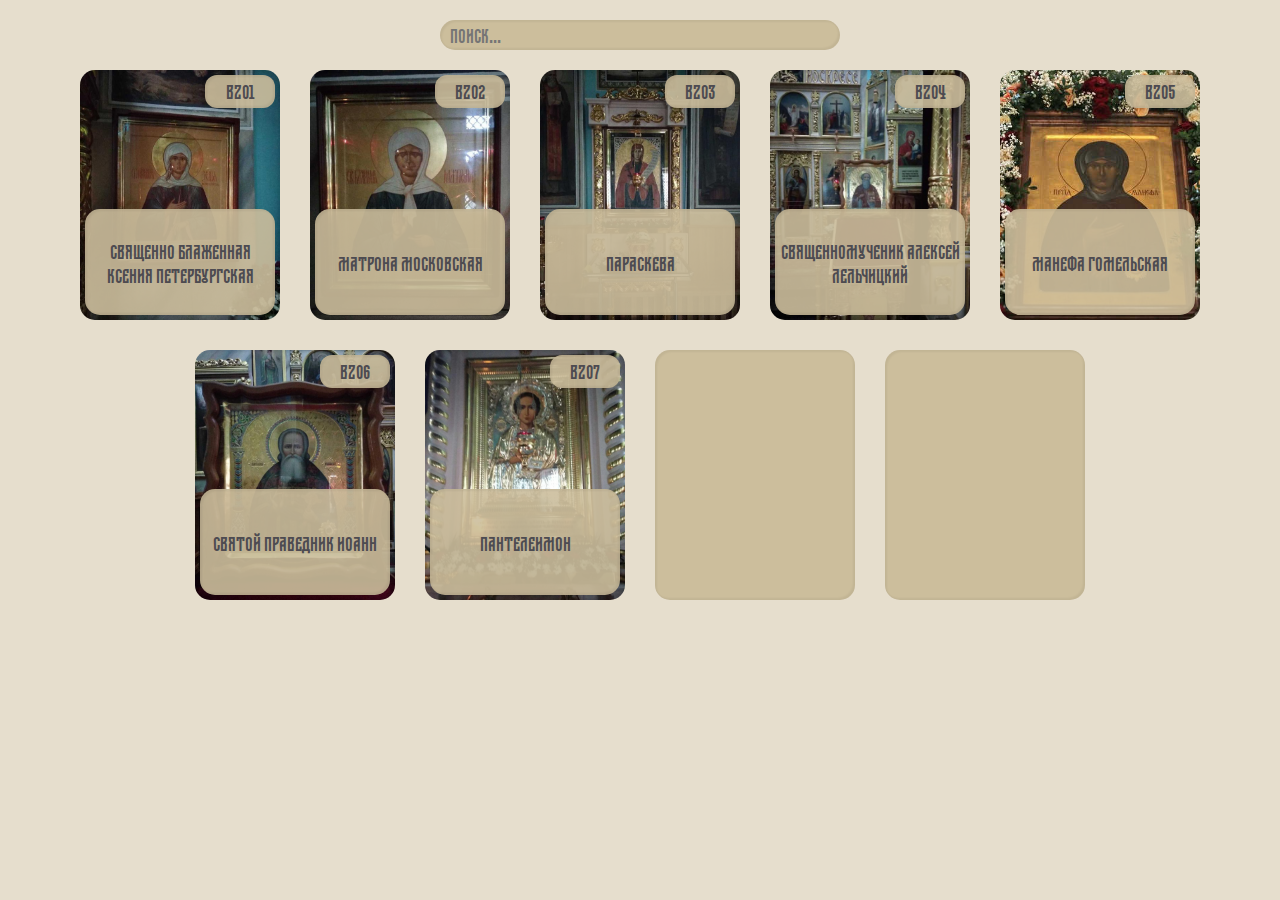
<file: index.html>
<!DOCTYPE html><html lang="ru"><head><meta charset="UTF-8"><meta name="viewport" content="width=device-width,initial-scale=1"><meta http-equiv="X-UA-Compatible" content="ie=edge"><meta name="description" content="Сайт с коллекцией икон Свято-Петро-Павловского кафедрального собора, г.Гомеля"><meta name="keywords" content="Byzantium21, Православие, Иконы"><link rel="stylesheet" href="css/style.css"><link rel="shortcut icon" href="img/favicon.ico" type="image/x-icon"><title>Byzantium 21</title></head><body class="body"><div class="preloader" id="page-preloader"><div class="loader"></div><p class="loader-text">Загрузка</p></div><main class="main flex"><form><label for="search" class="visually-hidden">Поиск</label> <input type="text" name="search" placeholder="поиск..." class="form-search" id="search"></form><section class="container flex" id="container"><h1 class="visually-hidden">Коллекция икон</h1><a href="bz01.html" title="Священно Блаженная Ксения Петербургская" class="card flex bz01"><div class="card__shape-id"><p class="card__text">bz01</p></div><div class="card__shape-text flex"><p class="card__text">cвященно блаженная ксения петербургская</p></div></a><a href="bz02.html" title="Матрона Московская" class="card flex bz02"><div class="card__shape-id"><p class="card__text">bz02</p></div><div class="card__shape-text flex"><p class="card__text">матрона московская</p></div></a><a href="bz03.html" title="Параскева" class="card flex bz03"><div class="card__shape-id"><p class="card__text">bz03</p></div><div class="card__shape-text flex"><p class="card__text">параскева</p></div></a><a href="bz04.html" title="Священномученик Алексей Лельчицкий " class="card flex bz04"><div class="card__shape-id"><p class="card__text">bz04</p></div><div class="card__shape-text flex"><p class="card__text">священномученик алексей лельчицкий</p></div></a><a href="bz05.html" title="Манефа Гомельская" class="card flex bz05"><div class="card__shape-id"><p class="card__text">bz05</p></div><div class="card__shape-text flex"><p class="card__text">манефа гомельская</p></div></a><a href="bz06.html" title="Святой праведник Иоанн" class="card flex bz06"><div class="card__shape-id"><p class="card__text">bz06</p></div><div class="card__shape-text flex"><p class="card__text">святой праведник иоанн</p></div></a><a href="bz07.html" title="Пантелеимон" class="card flex bz07"><div class="card__shape-id"><p class="card__text">bz07</p></div><div class="card__shape-text flex"><p class="card__text">пантелеимон</p></div></a><a class="card"></a> <a class="card"></a></section></main><script src="script.js"></script></body></html>
</file>
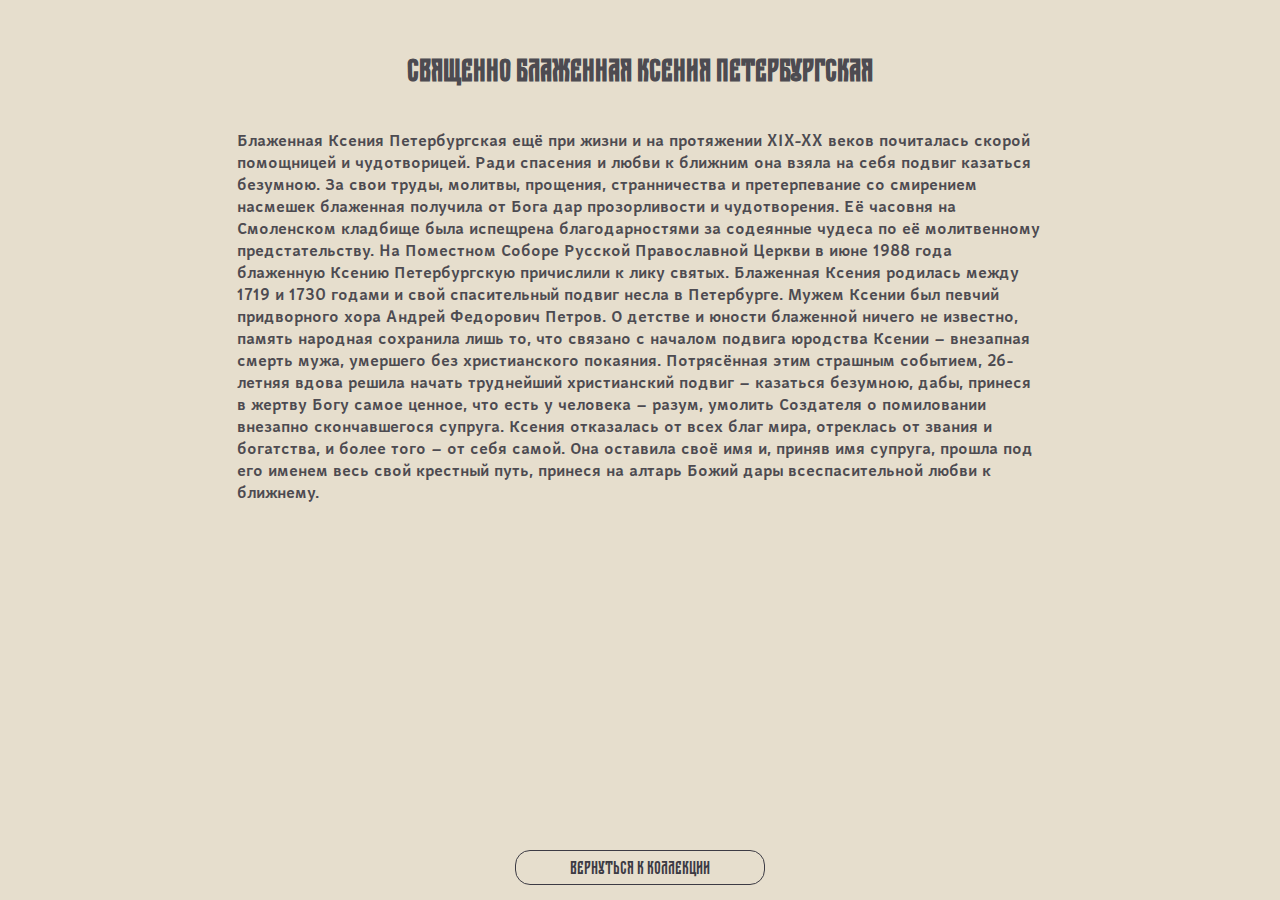
<file: bz01.html>
<!DOCTYPE html><html lang="ru"><head><meta charset="UTF-8"><meta name="viewport" content="width=device-width,initial-scale=1"><meta http-equiv="X-UA-Compatible" content="ie=edge"><meta name="description" content="Сайт с коллекцией икон Свято-Петро-Павловского кафедрального собора, г.Гомеля"><meta name="keywords" content="Byzantium21, Православие, Иконы"><link rel="stylesheet" href="css/style.css"><link rel="shortcut icon" href="img/favicon.ico" type="image/x-icon"><title>Священно Блаженная Ксения Петербургская</title></head><body class="body"><div class="preloader" id="page-preloader"><div class="loader"></div><p class="loader-text">Загрузка</p></div><main class="main flex"><section class="container container-text flex"><h2 class="title">Священно Блаженная Ксения Петербургская</h2><p>Блаженная Ксения Петербургская ещё при жизни и на протяжении XIX-XX веков почиталась скорой помощницей и чудотворицей. Ради спасения и любви к ближним она взяла на себя подвиг казаться безумною. За свои труды, молитвы, прощения, странничества и претерпевание со смирением насмешек блаженная получила от Бога дар прозорливости и чудотворения. Её часовня на Смоленском кладбище была испещрена благодарностями за содеянные чудеса по её молитвенному предстательству. На Поместном Соборе Русской Православной Церкви в июне 1988 года блаженную Ксению Петербургскую причислили к лику святых. Блаженная Ксения родилась между 1719 и 1730 годами и свой спасительный подвиг несла в Петербурге. Мужем Ксении был певчий придворного хора Андрей Федорович Петров. О детстве и юности блаженной ничего не известно, память народная сохранила лишь то, что связано с началом подвига юродства Ксении – внезапная смерть мужа, умершего без христианского покаяния. Потрясённая этим страшным событием, 26-летняя вдова решила начать труднейший христианский подвиг – казаться безумною, дабы, принеся в жертву Богу самое ценное, что есть у человека – разум, умолить Создателя о помиловании внезапно скончавшегося супруга. Ксения отказалась от всех благ мира, отреклась от звания и богатства, и более того – от себя самой. Она оставила своё имя и, приняв имя супруга, прошла под его именем весь свой крестный путь, принеся на алтарь Божий дары всеспасительной любви к ближнему.</p><a href="index.html" class="button">Вернуться к коллекции</a></section></main><script src="script.js"></script></body></html>
</file>
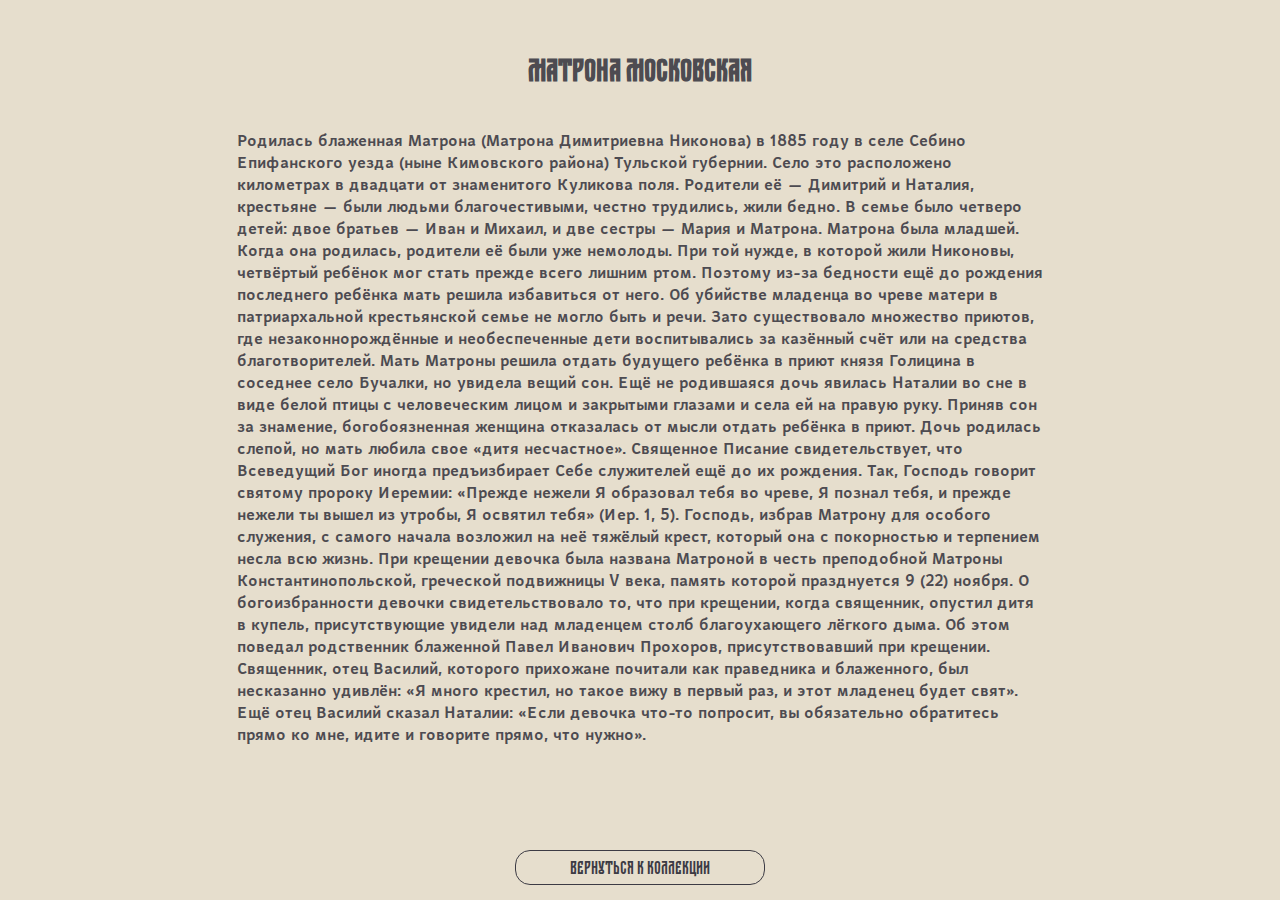
<file: bz02.html>
<!DOCTYPE html><html lang="ru"><head><meta charset="UTF-8"><meta name="viewport" content="width=device-width,initial-scale=1"><meta http-equiv="X-UA-Compatible" content="ie=edge"><meta name="description" content="Сайт с коллекцией икон Свято-Петро-Павловского кафедрального собора, г.Гомеля"><meta name="keywords" content="Byzantium21, Православие, Иконы"><link rel="stylesheet" href="css/style.css"><link rel="shortcut icon" href="img/favicon.ico" type="image/x-icon"><title>Матрона Московская</title></head><body class="body"><div class="preloader" id="page-preloader"><div class="loader"></div><p class="loader-text">Загрузка</p></div><main class="main flex"><section class="container container-text flex"><h2 class="title">Матрона Московская</h2><p>Родилась блаженная Матрона (Матрона Димитриевна Никонова) в 1885 году в селе Себино Епифанского уезда (ныне Кимовского района) Тульской губернии. Село это расположено километрах в двадцати от знаменитого Куликова поля. Родители её — Димитрий и Наталия, крестьяне — были людьми благочестивыми, честно трудились, жили бедно. В семье было четверо детей: двое братьев — Иван и Михаил, и две сестры — Мария и Матрона. Матрона была младшей. Когда она родилась, родители её были уже немолоды. При той нужде, в которой жили Никоновы, четвёртый ребёнок мог стать прежде всего лишним ртом. Поэтому из-за бедности ещё до рождения последнего ребёнка мать решила избавиться от него. Об убийстве младенца во чреве матери в патриархальной крестьянской семье не могло быть и речи. Зато существовало множество приютов, где незаконнорождённые и необеспеченные дети воспитывались за казённый счёт или на средства благотворителей. Мать Матроны решила отдать будущего ребёнка в приют князя Голицина в соседнее село Бучалки, но увидела вещий сон. Ещё не родившаяся дочь явилась Наталии во сне в виде белой птицы с человеческим лицом и закрытыми глазами и села ей на правую руку. Приняв сон за знамение, богобоязненная женщина отказалась от мысли отдать ребёнка в приют. Дочь родилась слепой, но мать любила свое «дитя несчастное». Священное Писание свидетельствует, что Всеведущий Бог иногда предъизбирает Себе служителей ещё до их рождения. Так, Господь говорит святому пророку Иеремии: «Прежде нежели Я образовал тебя во чреве, Я познал тебя, и прежде нежели ты вышел из утробы, Я освятил тебя» (Иер. 1, 5). Господь, избрав Матрону для особого служения, с самого начала возложил на неё тяжёлый крест, который она с покорностью и терпением несла всю жизнь. При крещении девочка была названа Матроной в честь преподобной Матроны Константинопольской, греческой подвижницы V века, память которой празднуется 9 (22) ноября. О богоизбранности девочки свидетельствовало то, что при крещении, когда священник, опустил дитя в купель, присутствующие увидели над младенцем столб благоухающего лёгкого дыма. Об этом поведал родственник блаженной Павел Иванович Прохоров, присутствовавший при крещении. Священник, отец Василий, которого прихожане почитали как праведника и блаженного, был несказанно удивлён: «Я много крестил, но такое вижу в первый раз, и этот младенец будет свят». Ещё отец Василий сказал Наталии: «Если девочка что-то попросит, вы обязательно обратитесь прямо ко мне, идите и говорите прямо, что нужно».</p><a href="index.html" class="button">Вернуться к коллекции</a></section></main><script src="script.js"></script></body></html>
</file>
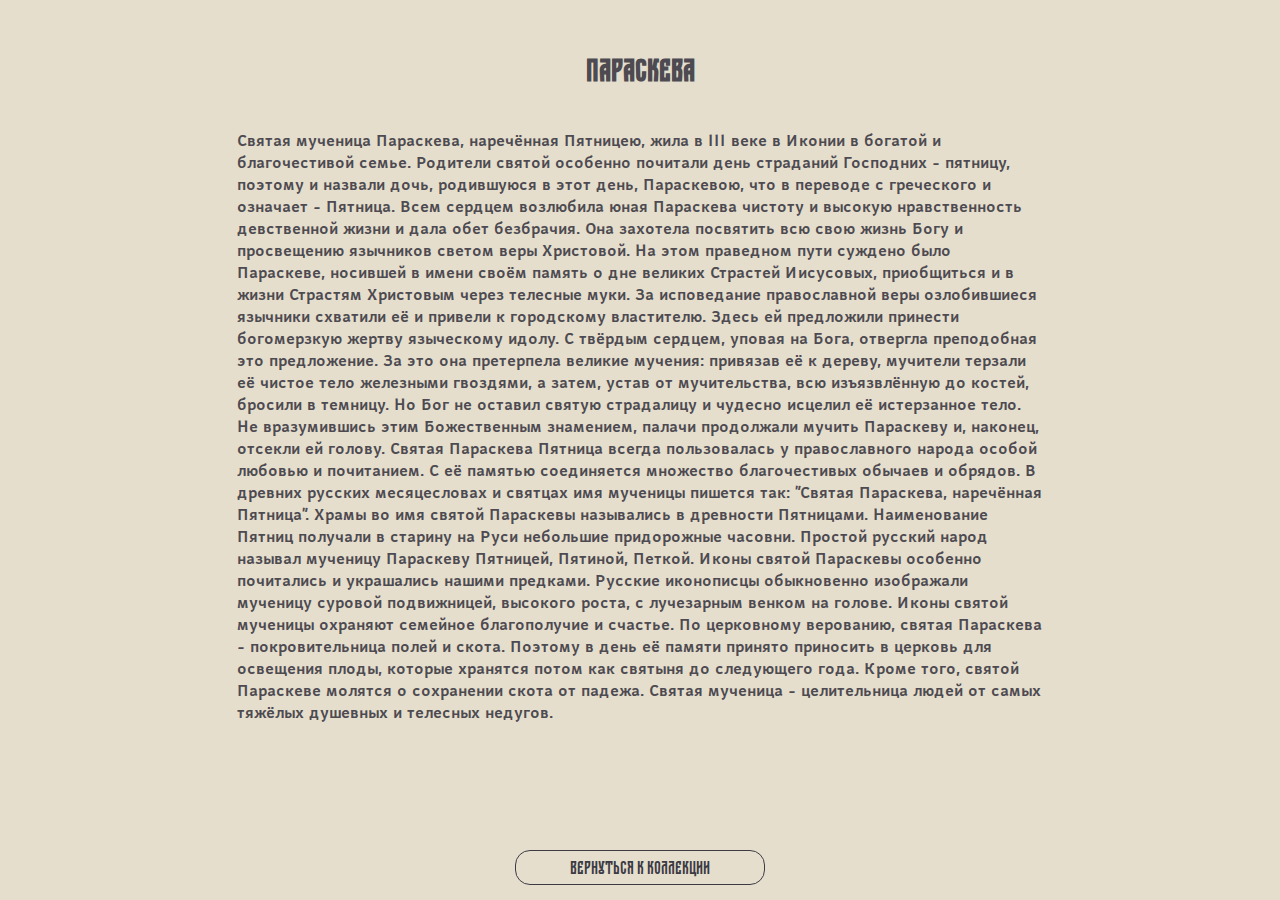
<file: bz03.html>
<!DOCTYPE html><html lang="ru"><head><meta charset="UTF-8"><meta name="viewport" content="width=device-width,initial-scale=1"><meta http-equiv="X-UA-Compatible" content="ie=edge"><meta name="description" content="Сайт с коллекцией икон Свято-Петро-Павловского кафедрального собора, г.Гомеля"><meta name="keywords" content="Byzantium21, Православие, Иконы"><link rel="stylesheet" href="css/style.css"><link rel="shortcut icon" href="img/favicon.ico" type="image/x-icon"><title>Параскева</title></head><body class="body"><div class="preloader" id="page-preloader"><div class="loader"></div><p class="loader-text">Загрузка</p></div><main class="main flex"><section class="container container-text flex"><h2 class="title">Параскева</h2><p>Святая мученица Параскева, наречённая Пятницею, жила в III веке в Иконии в богатой и благочестивой семье. Родители святой особенно почитали день страданий Господних - пятницу, поэтому и назвали дочь, родившуюся в этот день, Параскевою, что в переводе с греческого и означает - Пятница. Всем сердцем возлюбила юная Параскева чистоту и высокую нравственность девственной жизни и дала обет безбрачия. Она захотела посвятить всю свою жизнь Богу и просвещению язычников светом веры Христовой. На этом праведном пути суждено было Параскеве, носившей в имени своём память о дне великих Страстей Иисусовых, приобщиться и в жизни Страстям Христовым через телесные муки. За исповедание православной веры озлобившиеся язычники схватили её и привели к городскому властителю. Здесь ей предложили принести богомерзкую жертву языческому идолу. С твёрдым сердцем, уповая на Бога, отвергла преподобная это предложение. За это она претерпела великие мучения: привязав её к дереву, мучители терзали её чистое тело железными гвоздями, а затем, устав от мучительства, всю изъязвлённую до костей, бросили в темницу. Но Бог не оставил святую страдалицу и чудесно исцелил её истерзанное тело. Не вразумившись этим Божественным знамением, палачи продолжали мучить Параскеву и, наконец, отсекли ей голову. Святая Параскева Пятница всегда пользовалась у православного народа особой любовью и почитанием. С её памятью соединяется множество благочестивых обычаев и обрядов. В древних русских месяцесловах и святцах имя мученицы пишется так: "Святая Параскева, наречённая Пятница". Храмы во имя святой Параскевы назывались в древности Пятницами. Наименование Пятниц получали в старину на Руси небольшие придорожные часовни. Простой русский народ называл мученицу Параскеву Пятницей, Пятиной, Петкой. Иконы святой Параскевы особенно почитались и украшались нашими предками. Русские иконописцы обыкновенно изображали мученицу суровой подвижницей, высокого роста, с лучезарным венком на голове. Иконы святой мученицы охраняют семейное благополучие и счастье. По церковному верованию, святая Параскева - покровительница полей и скота. Поэтому в день её памяти принято приносить в церковь для освещения плоды, которые хранятся потом как святыня до следующего года. Кроме того, святой Параскеве молятся о сохранении скота от падежа. Святая мученица - целительница людей от самых тяжёлых душевных и телесных недугов.</p><a href="index.html" class="button">Вернуться к коллекции</a></section></main><script src="script.js"></script></body></html>
</file>
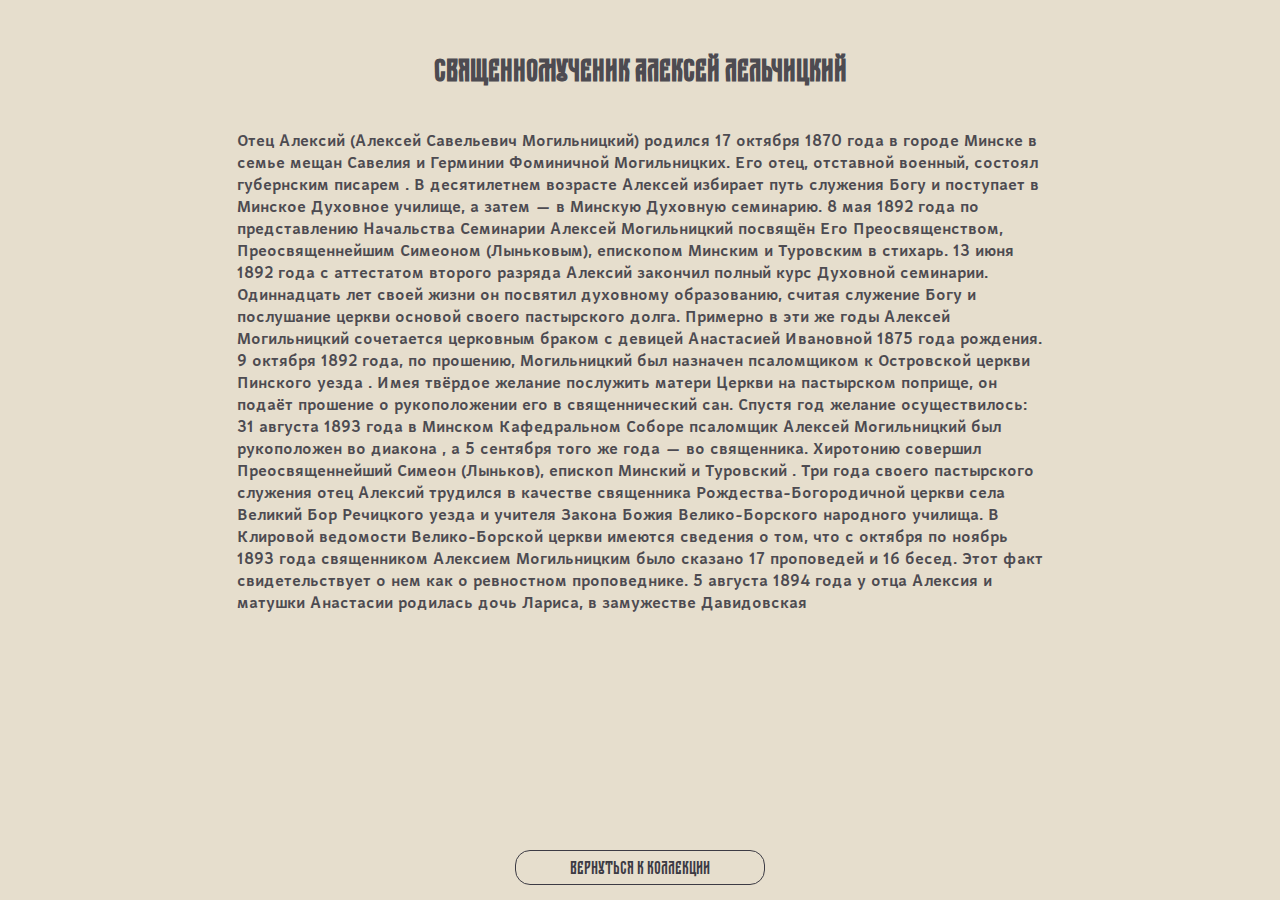
<file: bz04.html>
<!DOCTYPE html><html lang="ru"><head><meta charset="UTF-8"><meta name="viewport" content="width=device-width,initial-scale=1"><meta http-equiv="X-UA-Compatible" content="ie=edge"><meta name="description" content="Сайт с коллекцией икон Свято-Петро-Павловского кафедрального собора, г.Гомеля"><meta name="keywords" content="Byzantium21, Православие, Иконы"><link rel="stylesheet" href="css/style.css"><link rel="shortcut icon" href="img/favicon.ico" type="image/x-icon"><title>Священномученик Алексей Лельчицкий</title></head><body class="body"><div class="preloader" id="page-preloader"><div class="loader"></div><p class="loader-text">Загрузка</p></div><main class="main flex"><section class="container container-text flex"><h2 class="title">Священномученик Алексей Лельчицкий</h2><p>Отец Алексий (Алексей Савельевич Могильницкий) родился 17 октября 1870 года в городе Минске в семье мещан Савелия и Герминии Фоминичной Могильницких. Его отец, отставной военный, состоял губернским писарем . В десятилетнем возрасте Алексей избирает путь служения Богу и поступает в Минское Духовное училище, а затем — в Минскую Духовную семинарию. 8 мая 1892 года по представлению Начальства Семинарии Алексей Могильницкий посвящён Его Преосвященством, Преосвященнейшим Симеоном (Лыньковым), епископом Минским и Туровским в стихарь. 13 июня 1892 года с аттестатом второго разряда Алексий закончил полный курс Духовной семинарии. Одиннадцать лет своей жизни он посвятил духовному образованию, считая служение Богу и послушание церкви основой своего пастырского долга. Примерно в эти же годы Алексей Могильницкий сочетается церковным браком с девицей Анастасией Ивановной 1875 года рождения. 9 октября 1892 года, по прошению, Могильницкий был назначен псаломщиком к Островской церкви Пинского уезда . Имея твёрдое желание послужить матери Церкви на пастырском поприще, он подаёт прошение о рукоположении его в священнический сан. Спустя год желание осуществилось: 31 августа 1893 года в Минском Кафедральном Соборе псаломщик Алексей Могильницкий был рукоположен во диакона , а 5 сентября того же года — во священника. Хиротонию совершил Преосвященнейший Симеон (Лыньков), епископ Минский и Туровский . Три года своего пастырского служения отец Алексий трудился в качестве священника Рождества-Богородичной церкви села Великий Бор Речицкого уезда и учителя Закона Божия Велико-Борского народного училища. В Клировой ведомости Велико-Борской церкви имеются сведения о том, что с октября по ноябрь 1893 года священником Алексием Могильницким было сказано 17 проповедей и 16 бесед. Этот факт свидетельствует о нем как о ревностном проповеднике. 5 августа 1894 года у отца Алексия и матушки Анастасии родилась дочь Лариса, в замужестве Давидовская</p><a href="index.html" class="button">Вернуться к коллекции</a></section></main><script src="script.js"></script></body></html>
</file>
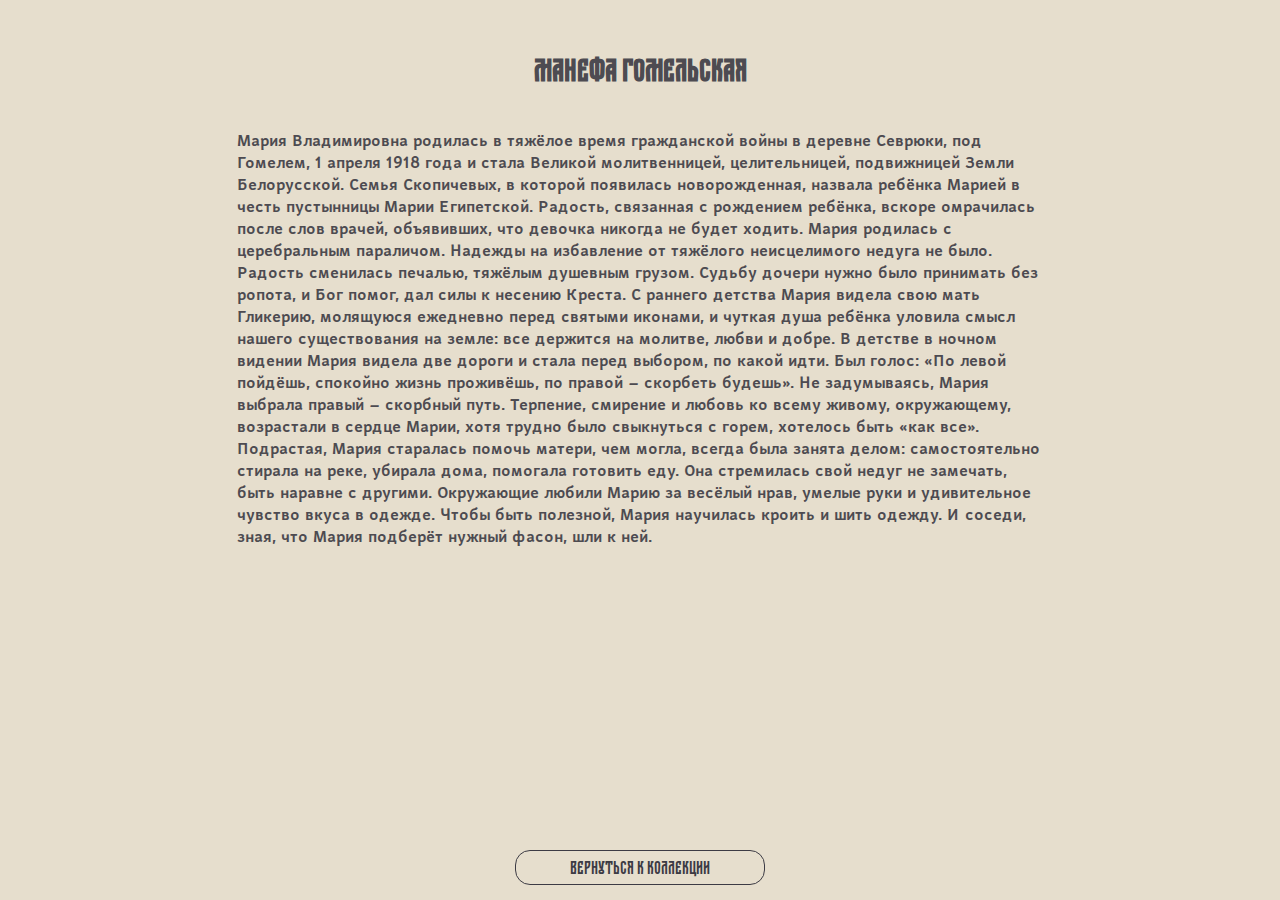
<file: bz05.html>
<!DOCTYPE html><html lang="ru"><head><meta charset="UTF-8"><meta name="viewport" content="width=device-width,initial-scale=1"><meta http-equiv="X-UA-Compatible" content="ie=edge"><meta name="description" content="Сайт с коллекцией икон Свято-Петро-Павловского кафедрального собора, г.Гомеля"><meta name="keywords" content="Byzantium21, Православие, Иконы"><link rel="stylesheet" href="css/style.css"><link rel="shortcut icon" href="img/favicon.ico" type="image/x-icon"><title>Манефа Гомельская</title></head><body class="body"><div class="preloader" id="page-preloader"><div class="loader"></div><p class="loader-text">Загрузка</p></div><main class="main flex"><section class="container container-text flex"><h2 class="title">Манефа Гомельская</h2><p>Мария Владимировна родилась в тяжёлое время гражданской войны в деревне Севрюки, под Гомелем, 1 апреля 1918 года и стала Великой молитвенницей, целительницей, подвижницей Земли Белорусской. Семья Скопичевых, в которой появилась новорожденная, назвала ребёнка Марией в честь пустынницы Марии Египетской. Радость, связанная с рождением ребёнка, вскоре омрачилась после слов врачей, объявивших, что девочка никогда не будет ходить. Мария родилась с церебральным параличом. Надежды на избавление от тяжёлого неисцелимого недуга не было. Радость сменилась печалью, тяжёлым душевным грузом. Судьбу дочери нужно было принимать без ропота, и Бог помог, дал силы к несению Креста. С раннего детства Мария видела свою мать Гликерию, молящуюся ежедневно перед святыми иконами, и чуткая душа ребёнка уловила смысл нашего существования на земле: все держится на молитве, любви и добре. В детстве в ночном видении Мария видела две дороги и стала перед выбором, по какой идти. Был голос: «По левой пойдёшь, спокойно жизнь проживёшь, по правой – скорбеть будешь». Не задумываясь, Мария выбрала правый – скорбный путь. Терпение, смирение и любовь ко всему живому, окружающему, возрастали в сердце Марии, хотя трудно было свыкнуться с горем, хотелось быть «как все». Подрастая, Мария старалась помочь матери, чем могла, всегда была занята делом: самостоятельно стирала на реке, убирала дома, помогала готовить еду. Она стремилась свой недуг не замечать, быть наравне с другими. Окружающие любили Марию за весёлый нрав, умелые руки и удивительное чувство вкуса в одежде. Чтобы быть полезной, Мария научилась кроить и шить одежду. И соседи, зная, что Мария подберёт нужный фасон, шли к ней.</p><a href="index.html" class="button">Вернуться к коллекции</a></section></main><script src="script.js"></script></body></html>
</file>
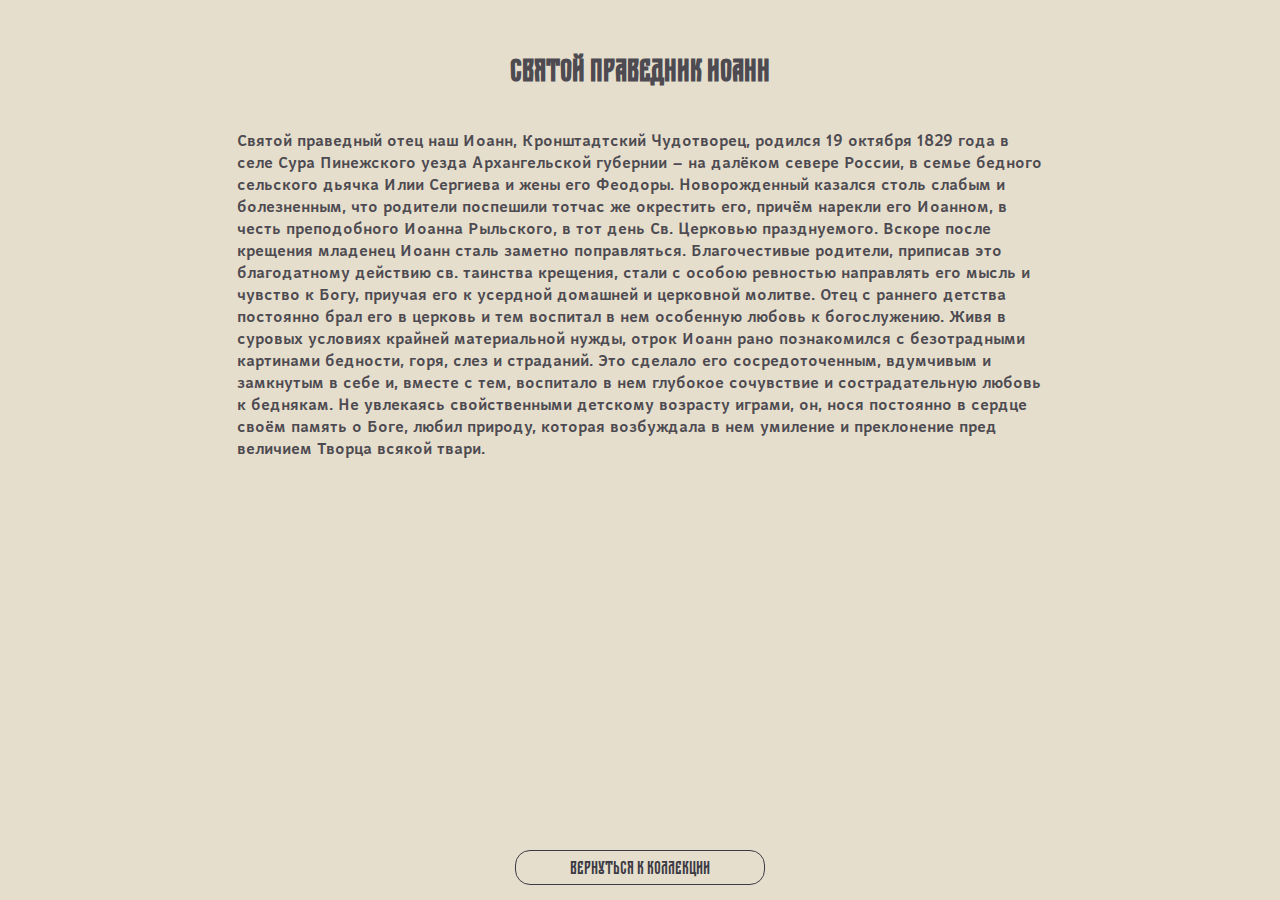
<file: bz06.html>
<!DOCTYPE html><html lang="ru"><head><meta charset="UTF-8"><meta name="viewport" content="width=device-width,initial-scale=1"><meta http-equiv="X-UA-Compatible" content="ie=edge"><meta name="description" content="Сайт с коллекцией икон Свято-Петро-Павловского кафедрального собора, г.Гомеля"><meta name="keywords" content="Byzantium21, Православие, Иконы"><link rel="stylesheet" href="css/style.css"><link rel="shortcut icon" href="img/favicon.ico" type="image/x-icon"><title>Святой праведник Иоанн</title></head><body class="body"><div class="preloader" id="page-preloader"><div class="loader"></div><p class="loader-text">Загрузка</p></div><main class="main flex"><section class="container container-text flex"><h2 class="title">Святой праведник Иоанн</h2><p>Святой праведный отец наш Иоанн, Кронштадтский Чудотворец, родился 19 октября 1829 года в селе Сура Пинежского уезда Архангельской губернии – на далёком севере России, в семье бедного сельского дьячка Илии Сергиева и жены его Феодоры. Новорожденный казался столь слабым и болезненным, что родители поспешили тотчас же окрестить его, причём нарекли его Иоанном, в честь преподобного Иоанна Рыльского, в тот день Св. Церковью празднуемого. Вскоре после крещения младенец Иоанн сталь заметно поправляться. Благочестивые родители, приписав это благодатному действию св. таинства крещения, стали с особою ревностью направлять его мысль и чувство к Богу, приучая его к усердной домашней и церковной молитве. Отец с раннего детства постоянно брал его в церковь и тем воспитал в нем особенную любовь к богослужению. Живя в суровых условиях крайней материальной нужды, отрок Иоанн рано познакомился с безотрадными картинами бедности, горя, слез и страданий. Это сделало его сосредоточенным, вдумчивым и замкнутым в себе и, вместе с тем, воспитало в нем глубокое сочувствие и сострадательную любовь к беднякам. Не увлекаясь свойственными детскому возрасту играми, он, нося постоянно в сердце своём память о Боге, любил природу, которая возбуждала в нем умиление и преклонение пред величием Творца всякой твари.</p><a href="index.html" class="button">Вернуться к коллекции</a></section></main><script src="script.js"></script></body></html>
</file>
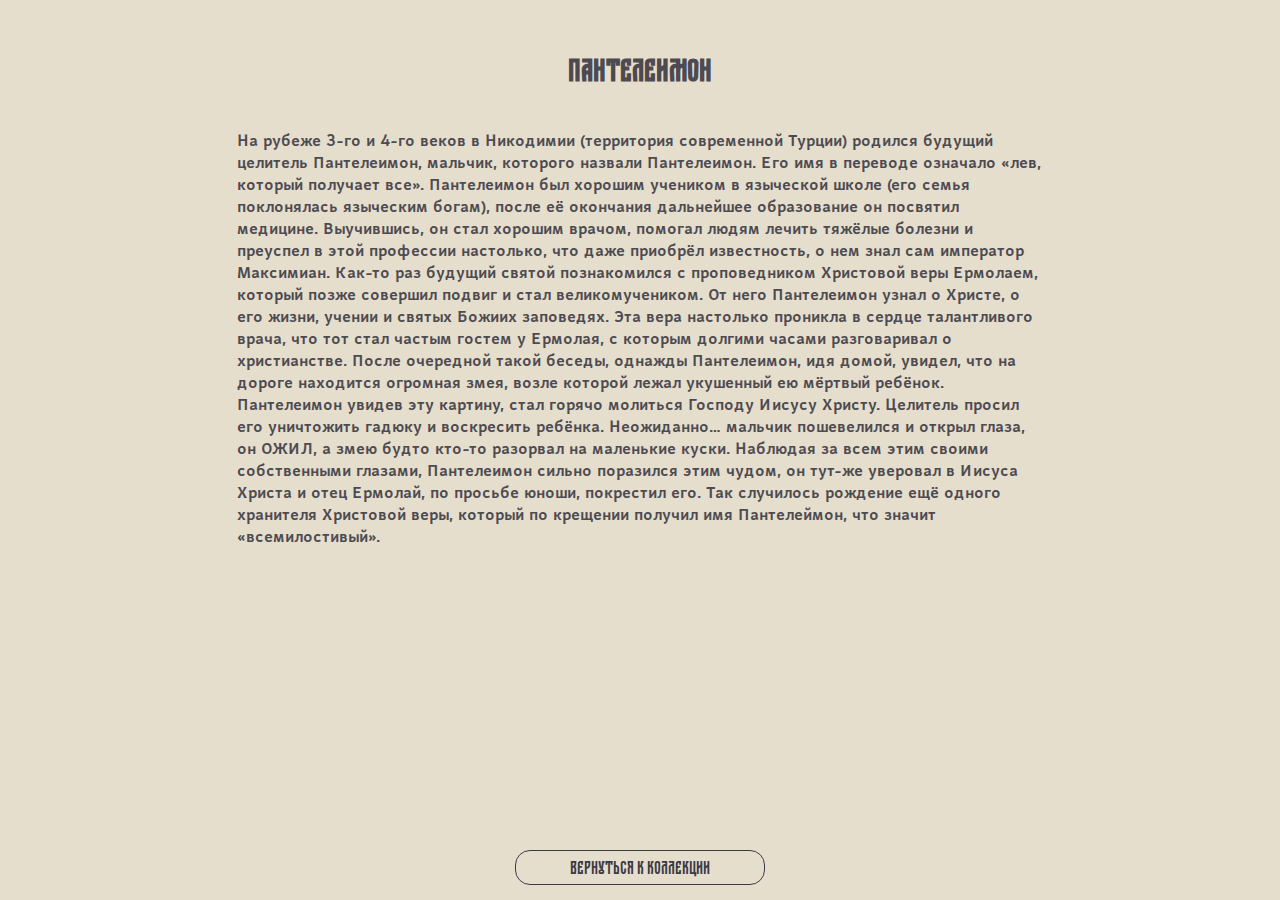
<file: bz07.html>
<!DOCTYPE html><html lang="ru"><head><meta charset="UTF-8"><meta name="viewport" content="width=device-width,initial-scale=1"><meta http-equiv="X-UA-Compatible" content="ie=edge"><meta name="description" content="Сайт с коллекцией икон Свято-Петро-Павловского кафедрального собора, г.Гомеля"><meta name="keywords" content="Byzantium21, Православие, Иконы"><link rel="stylesheet" href="css/style.css"><link rel="shortcut icon" href="img/favicon.ico" type="image/x-icon"><title>Пантелеимон</title></head><body class="body"><div class="preloader" id="page-preloader"><div class="loader"></div><p class="loader-text">Загрузка</p></div><main class="main flex"><section class="container container-text flex"><h2 class="title">Пантелеимон</h2><p>На рубеже 3-го и 4-го веков в Никодимии (территория современной Турции) родился будущий целитель Пантелеимон, мальчик, которого назвали Пантелеимон. Его имя в переводе означало «лев, который получает все». Пантелеимон был хорошим учеником в языческой школе (его семья поклонялась языческим богам), после её окончания дальнейшее образование он посвятил медицине. Выучившись, он стал хорошим врачом, помогал людям лечить тяжёлые болезни и преуспел в этой профессии настолько, что даже приобрёл известность, о нем знал сам император Максимиан. Как-то раз будущий святой познакомился с проповедником Христовой веры Ермолаем, который позже совершил подвиг и стал великомучеником. От него Пантелеимон узнал о Христе, о его жизни, учении и святых Божиих заповедях. Эта вера настолько проникла в сердце талантливого врача, что тот стал частым гостем у Ермолая, с которым долгими часами разговаривал о христианстве. После очередной такой беседы, однажды Пантелеимон, идя домой, увидел, что на дороге находится огромная змея, возле которой лежал укушенный ею мёртвый ребёнок. Пантелеимон увидев эту картину, стал горячо молиться Господу Иисусу Христу. Целитель просил его уничтожить гадюку и воскресить ребёнка. Неожиданно… мальчик пошевелился и открыл глаза, он ОЖИЛ, а змею будто кто-то разорвал на маленькие куски. Наблюдая за всем этим своими собственными глазами, Пантелеимон сильно поразился этим чудом, он тут-же уверовал в Иисуса Христа и отец Ермолай, по просьбе юноши, покрестил его. Так случилось рождение ещё одного хранителя Христовой веры, который по крещении получил имя Пантелеймон, что значит «всемилостивый».</p><a href="index.html" class="button">Вернуться к коллекции</a></section></main><script src="script.js"></script></body></html>
</file>
<file: css/style.css>
@font-face{font-family:Dobrozrachniy;src:url(../fonts/Dobrozrachniy-Regular.woff2)}@font-face{font-family:CertaSans;src:url(../fonts/CertaSans-Medium.woff)}:root{font-size:18px;font-family:CertaSans,sans-serif;color:#4d4b51}.visually-hidden:not(:focus):not(:active),input[type=checkbox].visually-hidden,input[type=radio].visually-hidden{position:absolute;width:1px;height:1px;margin:-1px;border:0;padding:0;white-space:nowrap;-webkit-clip-path:inset(100%);clip-path:inset(100%);clip:rect(0 0 0 0);overflow:hidden}a{text-decoration:none}li{list-style:none}input{box-sizing:border-box}.flex{display:-webkit-box;display:flex}.body,html{background:#e6decd;width:100%;height:100%;margin:0;padding:0;box-sizing:border-box}.main{padding:20px 5%;-webkit-box-orient:vertical;-webkit-box-direction:normal;flex-direction:column;-webkit-box-pack:center;justify-content:center;-webkit-box-align:center;align-items:center}.container{width:100%;height:100%;-webkit-box-pack:center;justify-content:center;align-content:flex-start;flex-wrap:wrap;position:relative;box-sizing:border-box}.title{font-family:Dobrozrachniy,sans-serif;font-size:32px}.container-text{padding:0 15% 20px}.button{background:#e6decd;border:1px solid #3c3b44;border-radius:15px;font-family:Dobrozrachniy,sans-serif;font-size:18px;color:#3c3b44;width:250px;height:35px;margin:0 auto;padding-bottom:4px;display:-webkit-box;display:flex;-webkit-box-align:center;align-items:center;-webkit-box-pack:center;justify-content:center;position:fixed;bottom:15px;left:50%;-webkit-transform:translate(-50%,0);transform:translate(-50%,0);box-sizing:border-box;cursor:pointer}.preloader{background:#e6decd;position:fixed;left:0;top:0;width:100%;height:100%;z-index:100;-webkit-transition:1s;transition:1s;opacity:1;visibility:visible}.done{opacity:0;visibility:hidden}.loader-text{opacity:.7;font-family:Dobrozrachniy,sans-serif;font-size:22px;position:absolute;left:50%;top:50%;-webkit-transform:translate(-50%,-50%);transform:translate(-50%,-50%)}.loader{border:10px solid rgba(204,190,156,.8);border-radius:50%;border-top-color:transparent;width:75px;height:75px;position:absolute;left:50%;top:40%;-webkit-transform:translate(-50%,-50%);transform:translate(-50%,-50%);-webkit-animation:2s linear infinite spin;animation:2s linear infinite spin}@-webkit-keyframes spin{from{-webkit-transform:translate(-50%,-50%) rotate(0);transform:translate(-50%,-50%) rotate(0)}to{-webkit-transform:translate(-50%,-50%) rotate(360deg);transform:translate(-50%,-50%) rotate(360deg)}}@keyframes spin{from{-webkit-transform:translate(-50%,-50%) rotate(0);transform:translate(-50%,-50%) rotate(0)}to{-webkit-transform:translate(-50%,-50%) rotate(360deg);transform:translate(-50%,-50%) rotate(360deg)}}::-moz-selection{background:rgba(204,190,156,.8)}::selection{background:rgba(204,190,156,.8)}::-webkit-scrollbar{width:15px}::-webkit-scrollbar-track{background:0 0;border-radius:5px;padding-left:5px}::-webkit-scrollbar-thumb{background:#ccbe9c;border-radius:5px;box-shadow:inset 2px 2px 2px rgba(0,0,0,.05),inset -2px -2px 2px rgba(0,0,0,.05)}.form-search{background:#ccbe9c;border:none;border-radius:15px;box-shadow:inset 2px 2px 2px rgba(0,0,0,.05),inset -2px -2px 2px rgba(0,0,0,.05);color:#4d4b51;font-family:Dobrozrachniy,sans-serif;font-size:20px;width:400px;height:30px;margin-bottom:5px;padding:3px 10px 5px;box-sizing:border-box;overflow:hidden;outline:0}.card{background:#ccbe9c;border-radius:15px;box-shadow:inset 2px 2px 2px rgba(0,0,0,.05),inset -2px -2px 2px rgba(0,0,0,.05);width:200px;height:250px;margin:15px;padding:5px;-webkit-box-align:end;align-items:flex-end;position:relative;box-sizing:border-box;overflow:hidden}.card__shape-text{background:rgba(204,190,156,.9);box-shadow:inset 2px 2px 2px rgba(0,0,0,.05),inset -2px -2px 2px rgba(0,0,0,.05);border-radius:15px;width:100%;height:40%;padding:5px;-webkit-box-pack:center;justify-content:center;-webkit-box-align:center;align-items:center}.card__shape-id{background:rgba(204,190,156,.9);box-shadow:inset 2px 2px 2px rgba(0,0,0,.05),inset -2px -2px 2px rgba(0,0,0,.05);border-radius:12px;width:70px;height:30px;padding-top:3px;position:absolute;right:5px;top:5px}.card__text{color:#4d4b51;font-family:Dobrozrachniy,sans-serif;font-size:20px;text-align:center;margin:0}.bz01{background:url(../img/Ksenia_Pt.jpg) 0 0/cover}.bz02{background:url(../img/Matrona_Mos.jpg) 0 0/cover}.bz03{background:url(../img/Paraskeva.jpg) 0 0/cover}.bz04{background:url(../img/Lelchitsky.jpg) 0 0/cover}.bz05{background:url(../img/Manefa.jpg) center/cover}.bz06{background:url(../img/Ioann.jpg) 0 0/cover}.bz07{background:url(../img/Panteleimon.jpg) center/cover}.hide{display:none}.card:hover{-webkit-transform:scale(.97);transform:scale(.97);-webkit-transition:.5s;transition:.5s}.button:hover{font-size:17px;width:240px;height:30px;margin-bottom:3px;-webkit-transition:.5s;transition:.5s}@media only screen and (max-width:900px){.container-text{padding:0 1% 20px}.form-search{width:300px;height:30px;margin-bottom:5px;padding:3px 10px 5px}}
</file>
